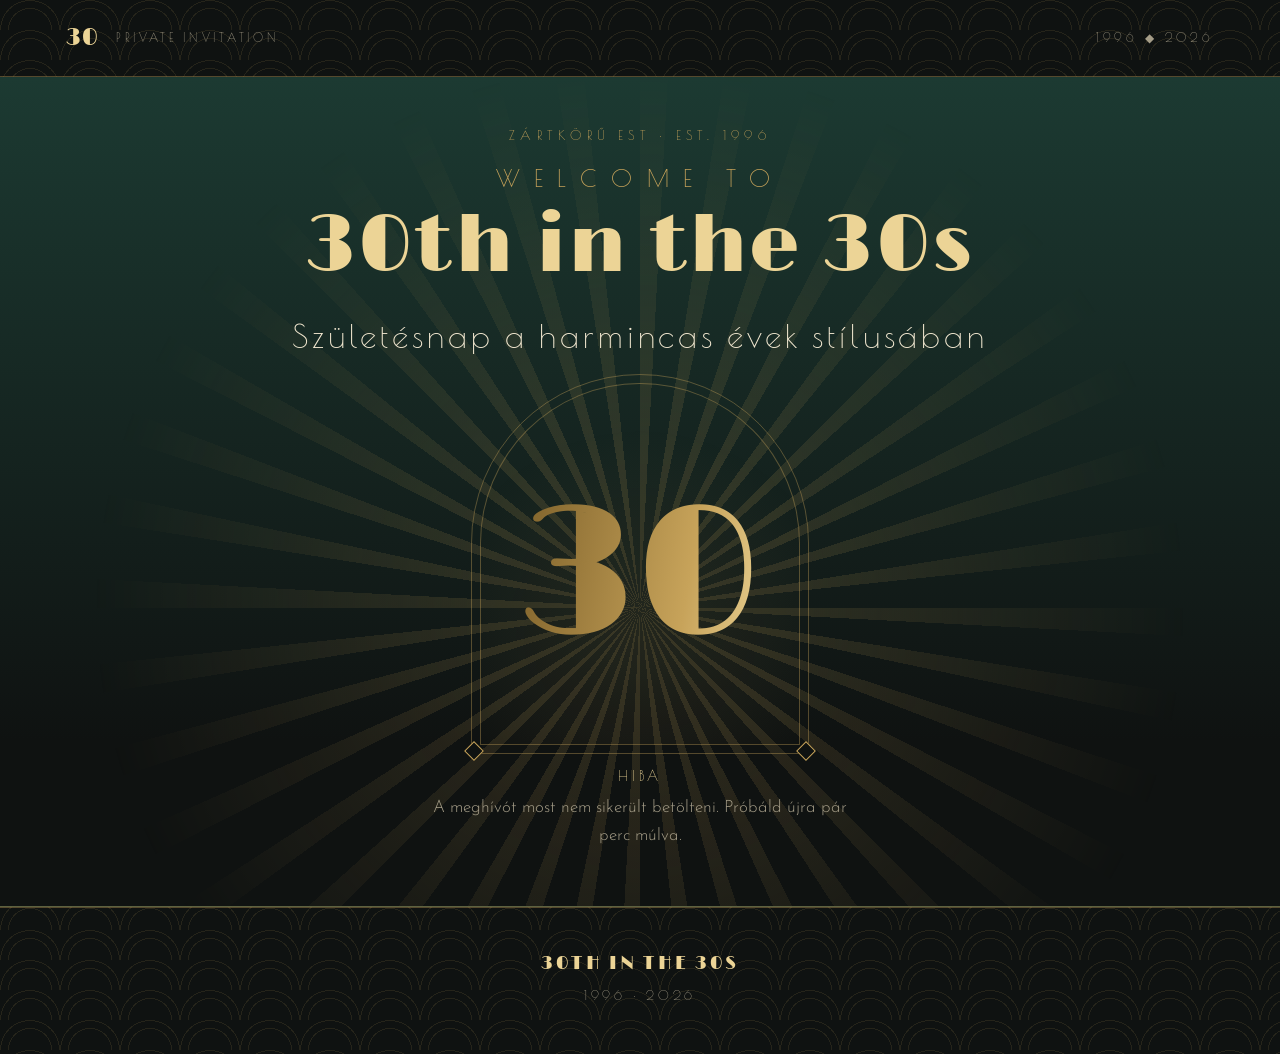
<file: index.html>
<!doctype html>
<html lang="hu" class="t-pending">
<head>
<meta charset="utf-8">
<meta name="viewport" content="width=device-width, initial-scale=1, viewport-fit=cover">
<meta name="theme-color" content="#0f1211">
<meta name="robots" content="noindex, nofollow">
<meta name="referrer" content="no-referrer">
<meta name="description" content="30th in the 30s. Zártkörű születésnapi est a harmincas évek stílusában.">
<meta property="og:title" content="30th in the 30s">
<meta property="og:description" content="Személyes meghívó egy harmincas évekbeli születésnapi estére.">
<title>30th in the 30s</title>
<link rel="preconnect" href="https://fonts.googleapis.com">
<link rel="preconnect" href="https://fonts.gstatic.com" crossorigin>
<link rel="stylesheet" href="https://fonts.googleapis.com/css2?family=Limelight&family=Poiret+One&family=Josefin+Sans:wght@300;400;600&display=swap">
<link rel="stylesheet" href="./style.css">
<script src="./texts.js" defer></script>
<script src="./app.js" defer></script>
</head>
<body>
<header class="masthead"><div class="wrap"><a href="./" class="brand"><b data-t="brand.mark"></b><span data-t="brand.tag"></span></a><span class="edition" data-t="brand.edition"></span></div></header>

<main>
  <section class="hero">
    <div class="rays" aria-hidden="true"></div>
    <div class="wrap hero-inner">
      <p class="eyebrow" id="hero-eyebrow"></p>
      <h1><small data-t="hero.welcome"></small><span data-t="hero.title"></span></h1>
      <p class="tagline" data-t="hero.tagline"></p>

      <div id="door" class="hero-inner" style="padding:0">
        <div class="arch" aria-hidden="true"><span class="num">30</span></div>
        <p class="door-note" id="door-note" role="status"><strong>Egy pillanat</strong>A meghívód betöltése…</p>
      </div>

      <div id="invited" hidden>
        <div class="hero-inner" style="padding:0">
          <p class="lede" id="hero-lede"></p>
          <button class="envelope" id="envelope" type="button" aria-expanded="false" aria-controls="invitation" aria-label="A pecsétes meghívó kinyitása">
            <span class="letter"><span data-t="env.admit"></span><strong id="letter-name">Vendég</strong><i data-t="env.sub"></i></span>
            <span class="pocket"></span><span class="flap"></span>
            <span class="seal"><b>30</b></span>
          </button>
          <button class="open-link" id="open-link" type="button" aria-controls="invitation"><span id="open-label" data-t="env.open"></span> <span class="arrow">↓</span></button>
        </div>
      </div>
    </div>
  </section>

  <div class="invitation" id="invitation" hidden>
    <section class="block">
      <div class="wrap">
        <div class="head"><span class="en" data-t="inv.eyebrow"></span><h2 id="greeting"></h2><span class="rule"><i></i></span></div>
        <div class="prose">
          <p data-t="inv.p1"></p>
          <p data-t="inv.p2"></p>
          <p data-t="inv.p3"></p>
        </div>
      </div>
    </section>

    <section class="block">
      <div class="wrap">
        <div class="head"><span class="en" data-t="ticket.eyebrow"></span><h2 data-t="ticket.heading"></h2><span class="rule"><i></i></span></div>
        <div class="ticket">
          <div class="ticket-top"><span data-t="ticket.top"></span><b data-t="ticket.no"></b></div>
          <dl class="fields">
            <div><dt data-t="ticket.guest"></dt><dd id="t-guest">—</dd></div>
            <div><dt data-t="ticket.when"></dt><dd id="t-when"></dd></div>
            <div><dt data-t="ticket.where"></dt><dd id="t-where">—</dd></div>
            <div><dt data-t="ticket.pw.label"></dt><dd data-t="ticket.pw"></dd></div>
          </dl>
          <div class="ticket-foot"><span id="t-note"></span><a id="map-link" href="#" target="_blank" rel="noopener" hidden><span data-t="ticket.map"></span></a></div>
        </div>
      </div>
    </section>

    <section class="block">
      <div class="wrap">
        <div class="head"><span class="en" data-t="prog.eyebrow"></span><h2 data-t="prog.heading"></h2><span class="rule"><i></i></span></div>
        <ol class="program" data-t="prog.list"></ol>
      </div>
    </section>

    <section class="block" id="dresscode">
      <div class="wrap">
        <div class="head"><span class="en" data-t="dress.eyebrow"></span><h2 data-t="dress.heading"></h2><span class="rule"><i></i></span></div>
        <div class="dress">
          <div class="look"><h3 data-t="dress.men.title"></h3><ul data-t="dress.men"></ul></div>
          <div class="look"><h3 data-t="dress.women.title"></h3><ul data-t="dress.women"></ul></div>
        </div>
        <p class="aside" data-t="dress.aside"></p>
      </div>
    </section>

    <section class="block" id="rsvp">
      <div class="wrap">
        <div class="head"><span class="en" data-t="rsvp.eyebrow"></span><h2 data-t="rsvp.heading"></h2><span class="rule"><i></i></span></div>
        <div class="rsvp-box">
          <form id="rsvp-form" novalidate>
            <p id="config-notice" class="notice"></p>
            <input type="text" id="rsvp-honey" name="_honey" class="honeypot" tabindex="-1" autocomplete="off" aria-hidden="true">
            <fieldset id="form-fields">
              <legend class="sr-only">Visszajelzés</legend>
              <div>
                <span class="lbl" id="attend-label" data-t="rsvp.attend"></span>
                <div class="choices" role="radiogroup" aria-labelledby="attend-label">
                  <label class="choice"><input type="radio" id="rsvp-yes" name="attending" value="yes" checked><span data-t="rsvp.yes"></span></label>
                  <label class="choice"><input type="radio" id="rsvp-no" name="attending" value="no"><span data-t="rsvp.no"></span></label>
                </div>
              </div>
              <div id="plus-row" hidden>
                <span class="lbl" id="plus-label" data-t="rsvp.plus"></span>
                <div class="choices" role="radiogroup" aria-labelledby="plus-label">
                  <label class="choice"><input type="radio" id="plus-no" name="plusOne" value="no" checked><span data-t="rsvp.plus.no"></span></label>
                  <label class="choice"><input type="radio" id="plus-yes" name="plusOne" value="yes"><span data-t="rsvp.plus.yes"></span></label>
                </div>
                <div id="plus-name-row" hidden style="margin-top:14px">
                  <label class="lbl" for="rsvp-plus-name" data-t="rsvp.plus.name"></label>
                  <input type="text" id="rsvp-plus-name" name="plusOneName" maxlength="100" autocomplete="off" data-t="rsvp.plus.ph" data-t-attr="placeholder">
                </div>
              </div>
              <div>
                <label class="lbl" for="rsvp-notes"><span data-t="rsvp.notes"></span> <span class="optional" data-t="rsvp.optional"></span></label>
                <textarea id="rsvp-notes" name="notes" rows="3" maxlength="2000" data-t="rsvp.notes.ph" data-t-attr="placeholder"></textarea>
              </div>
              <label class="check" for="rsvp-consent"><input type="checkbox" id="rsvp-consent" name="consent"><span data-t="rsvp.consent"></span></label>
              <div class="form-foot"><button class="btn" type="submit" id="rsvp-submit"><span data-t="rsvp.submit"></span></button></div>
            </fieldset>
            <p class="status" id="form-status" role="status" aria-live="polite"></p>
          </form>

          <div class="telegram" id="success" hidden tabindex="-1">
            <div class="tg-head"><span data-t="tg.head"></span><span data-t="tg.head2"></span></div>
            <p id="tg-text"></p>
            <div class="tg-actions">
              <div id="calendar-actions" class="tg-actions" style="margin:0" hidden>
                <a id="google-calendar" class="btn" href="#" target="_blank" rel="noopener"><span data-t="tg.gcal"></span></a>
                <button class="btn ghost" type="button" id="apple-calendar"><span data-t="tg.ics"></span></button>
              </div>
              <button class="btn ghost" type="button" id="edit-rsvp"><span data-t="tg.edit"></span></button>
              <small id="edit-note"><span data-t="tg.editnote"></span></small>
            </div>
          </div>
        </div>
      </div>
    </section>
  </div>
</main>

<footer><div class="wrap"><p class="brand-foot" data-t="foot.brand"></p><p data-t="foot.line"></p></div></footer>
</body>
</html>
</file>
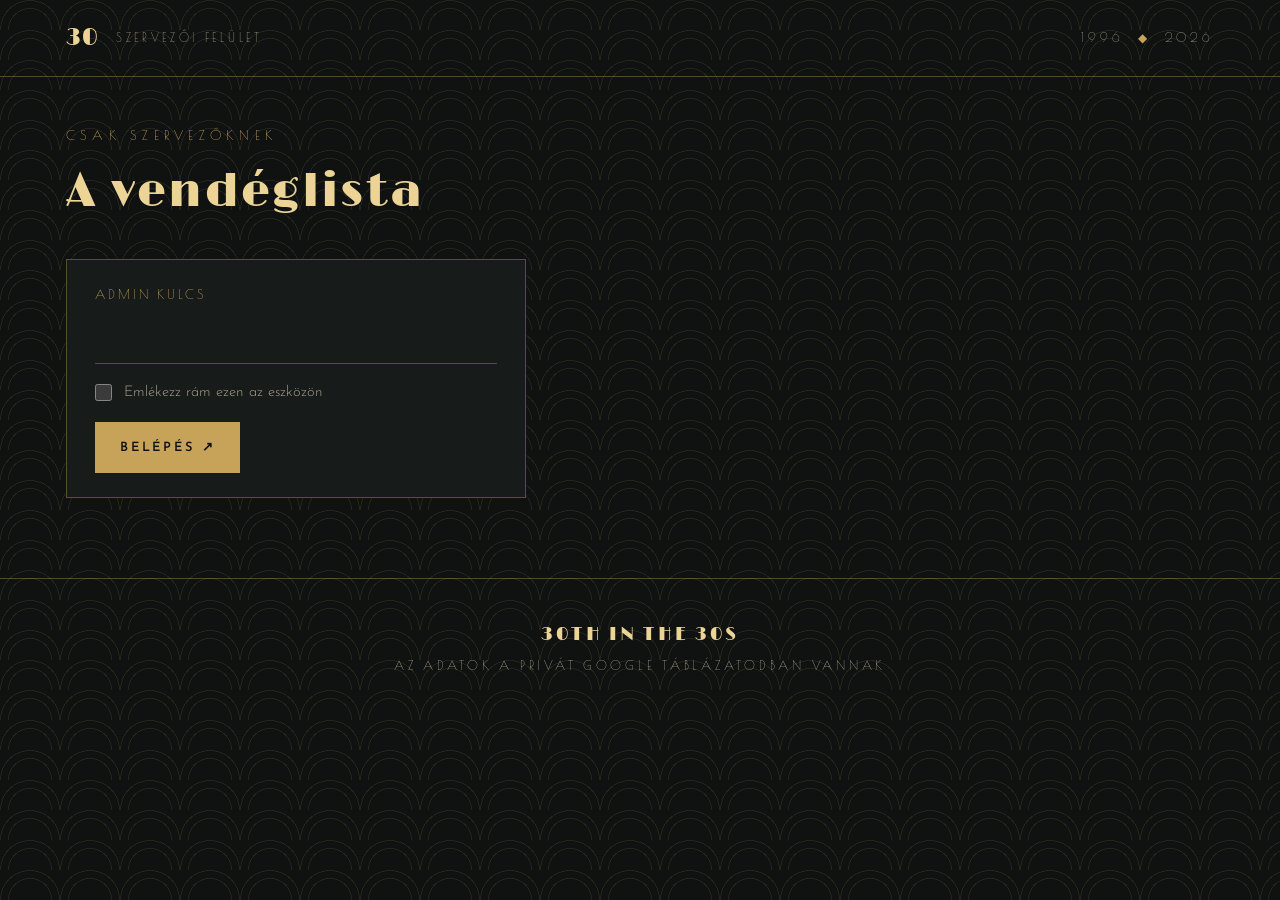
<file: admin.html>
<!doctype html>
<html lang="hu">
<head>
<meta charset="utf-8">
<meta name="viewport" content="width=device-width, initial-scale=1, viewport-fit=cover">
<meta name="robots" content="noindex, nofollow">
<meta name="referrer" content="no-referrer">
<meta name="theme-color" content="#0f1211">
<title>30th in the 30s · Szervező</title>
<link rel="preconnect" href="https://fonts.googleapis.com">
<link rel="preconnect" href="https://fonts.gstatic.com" crossorigin>
<link rel="stylesheet" href="https://fonts.googleapis.com/css2?family=Limelight&family=Poiret+One&family=Josefin+Sans:wght@300;400;600&display=swap">
<link rel="stylesheet" href="./style.css">
<link rel="stylesheet" href="./admin.css">
<script src="./texts.js" defer></script>
<script src="./admin.js" defer></script>
</head>
<body>
<header class="masthead"><div class="wrap"><a href="./" class="brand">30<span>Szervezői felület</span></a><span class="edition">1996 <i>◆</i> 2026</span></div></header>

<main class="admin wrap">
  <p class="eyebrow">Csak szervezőknek</p>
  <h1>A vendéglista</h1>

  <form id="login" class="panel">
    <div><label class="lbl" for="login-key">Admin kulcs</label><input id="login-key" name="key" type="password" required autocomplete="current-password" spellcheck="false"></div>
    <label class="check" for="login-remember"><input id="login-remember" name="remember" type="checkbox"><span>Emlékezz rám ezen az eszközön</span></label>
    <div><button class="btn" type="submit">Belépés ↗</button></div>
  </form>
  <p id="status" class="notice" role="status" aria-live="polite"></p>

  <div id="app" hidden>
    <div class="stats">
      <div><span>Meghívott</span><strong id="s-invited">0</strong></div>
      <div><span>Megnyitotta</span><strong id="s-opened">0</strong></div>
      <div><span>Jön (fővel)</span><strong id="s-heads">0</strong></div>
      <div><span>Nem jön</span><strong id="s-no">0</strong></div>
      <div><span>Nem válaszolt</span><strong id="s-pending">0</strong></div>
    </div>

    <div class="two">
      <section class="panel" aria-labelledby="add-title">
        <h2 id="add-title">Vendégek meghívása</h2>
        <form id="add-form">
          <div><label class="lbl" for="add-names">Nevek, soronként egy</label><textarea id="add-names" rows="5" placeholder="Peti&#10;Kovács Anna&#10;Bence és Zsófi"></textarea><p class="hint">Úgy írd, ahogy a meghívón szólítanád őket. Minden név külön linket kap.</p></div>
          <label class="check" for="add-plus"><input id="add-plus" type="checkbox"><span>Partnert is hozhatnak (+1)</span></label>
          <div><button class="btn" type="submit">Meghívók létrehozása</button></div>
        </form>
      </section>

      <section class="panel" aria-labelledby="event-title">
        <h2 id="event-title">Az est adatai</h2>
        <form id="event-form">
          <div class="row2">
            <div><label class="lbl" for="ev-date">Dátum</label><input id="ev-date" type="date"></div>
            <div><label class="lbl" for="ev-time">Kezdés</label><input id="ev-time" type="time" step="300"></div>
          </div>
          <div><label class="lbl" for="ev-venue">Helyszín</label><input id="ev-venue" type="text" maxlength="120"></div>
          <div><label class="lbl" for="ev-city">Település</label><input id="ev-city" type="text" maxlength="120"></div>
          <div><label class="lbl" for="ev-note">Megjegyzés a jegyen</label><input id="ev-note" type="text" maxlength="300"></div>
          <label class="check" for="ev-open"><input id="ev-open" type="checkbox"><span>A vendégek visszajelezhetnek</span></label>
          <div><button class="btn" type="submit">Mentés</button></div>
          <p class="hint">Ha a dátum üres, a meghívón „Hamarosan” látszik. Mentés után a vendégek a következő megnyitáskor már az új adatokat látják.</p>
        </form>
      </section>
    </div>

    <section aria-labelledby="list-title">
      <h2 id="list-title" class="sr-only">Vendéglista</h2>
      <div class="toolbar">
        <input id="search" type="search" placeholder="Keresés név, partner vagy megjegyzés alapján…" aria-label="Keresés">
        <select id="filter" aria-label="Szűrés">
          <option value="all">Mindenki</option>
          <option value="yes">Jön</option>
          <option value="no">Nem jön</option>
          <option value="pending">Nem válaszolt</option>
          <option value="unopened">Meg sem nyitotta</option>
          <option value="notes">Van megjegyzése</option>
        </select>
      </div>
      <div class="actions">
        <button id="refresh" class="btn ghost small" type="button">Frissítés ↻</button>
        <button id="export" class="btn ghost small" type="button">CSV letöltése ↓</button>
        <a id="sheet-link" class="btn ghost small" target="_blank" rel="noopener" hidden>Google Táblázat ↗</a>
        <button id="logout" class="btn ghost small" type="button">Kilépés</button>
      </div>
      <p id="count" class="hint"></p>
      <div class="table-wrap">
        <table>
          <thead><tr><th>Vendég</th><th>Állapot</th><th>Partner</th><th>Megjegyzés</th><th>Megnyitva</th><th>Meghívó</th></tr></thead>
          <tbody id="rows"></tbody>
        </table>
      </div>
    </section>

    <section class="texts" id="texts" aria-labelledby="texts-title">
      <h2 id="texts-title">A meghívó szövegei</h2>
      <p class="hint">Itt a vendégoldal minden szövegét átírhatod. A <code>**csillagok közé**</code> írt rész félkövér lesz, az új sor sortörés. A kapcsos zárójeles részeket (például <code>{név}</code>) az oldal behelyettesíti. Ha egy mezőt üresen hagysz, az a rész nem jelenik meg. Mentés után a vendégek a következő megnyitáskor már az új szöveget látják. Előnézethez vedd fel magad tesztvendégnek, és nyisd meg a saját linkedet.</p>
      <div id="text-groups"></div>
      <div class="save-bar">
        <span id="texts-state" class="hint" role="status" aria-live="polite">Nincs mentetlen változás.</span>
        <button class="btn" type="button" id="texts-save">Szövegek mentése</button>
      </div>
    </section>
  </div>
  <p id="toast" class="toast" role="status" aria-live="polite" hidden></p>
</main>

<footer><div class="wrap"><p class="brand-foot">30th in the 30s</p><p>Az adatok a privát Google Táblázatodban vannak</p></div></footer>
</body>
</html>
</file>
<file: style.css>
/* 30th in the 30s — art deco klubest: fekete lakk, jáde, sárgaréz-arany, napsugár és lépcsőzetes keretek. Egyetlen sötét téma, szándékosan. */
:root{
  --ink:#0f1211;
  --lacquer:#171c1b;
  --jade:#1c3a32;
  --gold:#c7a35a;
  --gold-hi:#ecd496;
  --gold-lo:#7d6029;
  --cream:#f1e7d0;
  --muted:#a59d88;
  --line:rgba(199,163,90,.38);
  --line-soft:rgba(199,163,90,.12);
  --seal:#8a2f2a;
  --f-display:"Limelight","Poiret One",Georgia,serif;
  --f-deco:"Poiret One","Josefin Sans",Futura,sans-serif;
  --f-body:"Josefin Sans",Futura,"Trebuchet MS",sans-serif;
  color-scheme:dark;
}
*{box-sizing:border-box}
html{scroll-behavior:smooth}
body{
  margin:0;min-height:100vh;
  background-color:var(--ink);
  background-image:radial-gradient(circle at 50% 100%,transparent 0 21px,var(--line-soft) 21px 22px,transparent 22px 29px,var(--line-soft) 29px 30px,transparent 30px);
  background-size:60px 30px;
  color:var(--cream);font-family:var(--f-body);font-weight:300;font-size:17px;line-height:1.65;
}
h1,h2,h3,h4{text-wrap:balance;font-weight:400;margin:0}
p{margin:0}
a{color:var(--gold-hi)}
button,input,select,textarea{font:inherit}
button{cursor:pointer}
:focus-visible{outline:2px solid var(--gold-hi);outline-offset:3px}
[hidden]{display:none!important}
.sr-only{position:absolute;width:1px;height:1px;overflow:hidden;clip-path:inset(50%);white-space:nowrap}
.wrap{max-width:880px;margin:0 auto;padding-left:max(16px,env(safe-area-inset-left,0px));padding-right:max(16px,env(safe-area-inset-right,0px))}

/* ---------- masthead ---------- */
.masthead{border-bottom:1px solid var(--line)}
.masthead .wrap{max-width:1180px;display:flex;justify-content:space-between;align-items:center;gap:16px;padding-block:18px}
.brand{font-family:var(--f-display);font-size:1.5rem;color:var(--gold-hi);text-decoration:none;display:flex;align-items:center;gap:16px;letter-spacing:.06em}
.brand span{font-family:var(--f-deco);font-size:.72rem;letter-spacing:.32em;color:var(--muted);text-transform:uppercase}
.edition{font-family:var(--f-deco);font-size:.75rem;letter-spacing:.32em;text-transform:uppercase;color:var(--muted)}
.edition i{font-style:normal;color:var(--gold);margin:0 .6em}

/* ---------- hero ---------- */
.hero{position:relative;overflow:hidden;background:linear-gradient(180deg,var(--jade) 0%,var(--ink) 80%);border-bottom:1px solid var(--line)}
.rays{position:absolute;inset:0;pointer-events:none;
  background:repeating-conic-gradient(from -90deg at 50% 64%,rgba(199,163,90,.15) 0deg 3deg,transparent 3deg 9deg);
  -webkit-mask-image:radial-gradient(circle at 50% 64%,#000 0 20%,transparent 66%);mask-image:radial-gradient(circle at 50% 64%,#000 0 20%,transparent 66%)}
.hero-inner{position:relative;padding-block:48px 56px;display:flex;flex-direction:column;align-items:center;text-align:center;gap:20px}
.eyebrow{font-family:var(--f-deco);letter-spacing:.4em;text-transform:uppercase;font-size:.82rem;color:var(--gold)}
.hero h1{font-family:var(--f-display);font-size:clamp(2.6rem,9vw,5rem);line-height:1.05;letter-spacing:.03em;color:var(--gold-hi)}
.hero h1 small{text-transform:uppercase}
.hero h1 small{display:block;font-family:var(--f-deco);font-size:.3em;letter-spacing:.6em;color:var(--gold);margin-bottom:.55em}
.tagline{font-family:var(--f-deco);font-size:clamp(1.45rem,5vw,2.05rem);letter-spacing:.12em;color:var(--cream)}
.lede{max-width:36ch;color:var(--muted);font-size:1.05rem}

/* bezárt ajtó (meghívó nélkül) */
.arch{position:relative;width:min(100%,320px);aspect-ratio:3/3.4;max-width:100%;display:grid;place-items:center;border:1px solid var(--line);border-radius:160px 160px 0 0;outline:1px solid var(--line);outline-offset:8px;background:radial-gradient(circle at 50% 70%,rgba(199,163,90,.1),transparent 70%)}
.arch::before,.arch::after{content:"";position:absolute;bottom:-14px;width:12px;height:12px;border:1px solid var(--gold);background:var(--ink);transform:rotate(45deg)}
.arch::before{left:-14px}.arch::after{right:-14px}
.num{font-family:var(--f-display);font-size:clamp(7.5rem,34vw,11.5rem);line-height:1;padding-top:.15em;
  background:linear-gradient(100deg,var(--gold-lo) 0%,var(--gold) 30%,var(--gold-hi) 45%,var(--cream) 50%,var(--gold-hi) 55%,var(--gold) 70%,var(--gold-lo) 100%);
  background-size:250% 100%;background-position:100% 0;-webkit-background-clip:text;background-clip:text;color:transparent;animation:shine 2.8s .4s ease-out 1 both}
@keyframes shine{from{background-position:100% 0}to{background-position:0 0}}
.door-note{max-width:40ch;color:var(--muted)}
.door-note strong{display:block;font-family:var(--f-deco);font-weight:400;letter-spacing:.3em;text-transform:uppercase;font-size:.85rem;color:var(--gold-hi);margin-bottom:6px}

/* ---------- boríték ---------- */
.envelope{position:relative;display:block;width:min(440px,100%);aspect-ratio:440/270;padding:0;margin-top:8px;border:1px solid var(--gold-lo);background:repeating-linear-gradient(36deg,rgba(255,255,255,.015) 0 1px,transparent 1px 5px),var(--lacquer);box-shadow:0 30px 70px rgba(0,0,0,.65);isolation:isolate;perspective:1100px;transition:transform .5s}
.envelope:hover{transform:translateY(-4px)}
.letter{position:absolute;inset:12px 18px 18px;z-index:1;display:flex;flex-direction:column;align-items:center;justify-content:flex-start;gap:4px;padding:22px 12px;background:var(--cream);color:var(--ink);border:1px solid var(--gold);box-shadow:inset 0 0 0 5px var(--cream),inset 0 0 0 6px var(--gold);transition:transform 1s .35s}
.letter>span{font-family:var(--f-deco);font-size:.7rem;letter-spacing:.38em;text-transform:uppercase;color:var(--gold-lo)}
.letter strong{font-family:var(--f-display);font-weight:400;font-size:clamp(1.3rem,5vw,1.75rem);line-height:1.15;color:var(--jade);max-width:100%;overflow-wrap:anywhere}
.letter i{font-style:normal;font-family:var(--f-deco);font-size:1rem;letter-spacing:.14em}
.pocket{position:absolute;inset:0;z-index:3;background:linear-gradient(150deg,#1f2624,#0c0f0e 65%,#1a201e);clip-path:polygon(0 0,50% 55%,100% 0,100% 100%,0 100%)}
.pocket::after{content:"";position:absolute;inset:14px;border:1px solid var(--line);clip-path:polygon(0 0,50% 55%,100% 0,100% 100%,0 100%)}
.flap{position:absolute;inset:0;z-index:4;background:linear-gradient(170deg,#24423a,#13201d 70%);clip-path:polygon(0 0,100% 0,50% 60%);transform-origin:top;transition:transform .8s,z-index 0s .4s;filter:drop-shadow(0 1px 0 var(--gold))}
.flap::after{content:"";position:absolute;inset:0;background:repeating-conic-gradient(from 150deg at 50% 0,rgba(199,163,90,.18) 0 2deg,transparent 2deg 10deg);clip-path:polygon(0 0,100% 0,50% 60%)}
.seal{position:absolute;z-index:5;left:50%;top:58%;width:84px;height:84px;margin:-42px 0 0 -42px;border-radius:50%;display:grid;place-items:center;
  background:radial-gradient(circle at 32% 26%,var(--gold-hi) 0,var(--gold) 40%,var(--gold-lo) 78%,var(--gold) 100%);
  box-shadow:0 7px 14px rgba(0,0,0,.6),inset 0 0 0 3px var(--gold-lo),inset 0 0 0 5px var(--gold-hi);transition:opacity .3s,transform .4s}
.seal::before{content:"";position:absolute;inset:9px;border-radius:50%;background:repeating-conic-gradient(rgba(15,18,17,.18) 0 4deg,transparent 4deg 12deg)}
.seal b{position:relative;font-family:var(--f-display);font-weight:400;font-size:2rem;color:var(--ink);text-shadow:0 1px 0 rgba(236,212,150,.7)}
.envelope.open .flap{transform:rotateX(180deg);z-index:0}
.envelope.open .seal{opacity:0;transform:scale(.8)}
.envelope.open .letter{transform:translateY(-58%)}
.envelope.open{margin-top:calc(min(440px,100vw - 32px) * .34);transition:transform .5s,margin-top .6s}
.open-link{border:0;background:none;color:var(--gold-hi);font-family:var(--f-deco);font-size:.9rem;letter-spacing:.32em;text-transform:uppercase;padding:12px}
.open-link .arrow{margin-left:4px}
.brand b{font-weight:400}
.t-pending [data-t],.t-pending #hero-eyebrow{visibility:hidden}

/* ---------- gombok ---------- */
.btn{display:inline-flex;align-items:center;justify-content:center;gap:10px;font-family:var(--f-body);font-weight:600;font-size:.8rem;letter-spacing:.22em;text-transform:uppercase;text-decoration:none;padding:14px 24px;border:1px solid var(--gold);color:var(--ink);background:var(--gold);transition:background .2s,color .2s}
.btn:hover{background:var(--gold-hi)}
.btn.ghost{background:transparent;color:var(--gold-hi)}
.btn.ghost:hover{background:var(--line-soft)}
.btn.small{padding:8px 12px;font-size:.68rem;letter-spacing:.16em}
.btn:disabled{opacity:.5;cursor:not-allowed}

/* ---------- szekciók ---------- */
section.block{padding-block:72px}
section.block+section.block{padding-top:0}
.head{display:flex;flex-direction:column;align-items:center;gap:8px;text-align:center;margin-bottom:34px}
.head .en{font-family:var(--f-deco);letter-spacing:.4em;text-transform:uppercase;font-size:.8rem;color:var(--gold)}
.head h2{font-family:var(--f-display);font-size:clamp(1.7rem,5.5vw,2.4rem);letter-spacing:.07em;text-transform:uppercase;color:var(--gold-hi)}
.rule{display:flex;align-items:center;gap:14px;width:min(100%,300px);margin-top:6px}
.rule::before,.rule::after{content:"";flex:1;height:1px;background:linear-gradient(90deg,transparent,var(--gold))}
.rule::after{background:linear-gradient(270deg,transparent,var(--gold))}
.rule i{width:8px;height:8px;border:1px solid var(--gold);transform:rotate(45deg)}
.prose{max-width:58ch;margin:0 auto;text-align:center;font-size:1.12rem;display:grid;gap:16px}
.prose strong{font-weight:600;color:var(--gold-hi)}
.invitation{scroll-margin-top:12px}

/* ---------- belépőjegy ---------- */
.ticket{position:relative;max-width:660px;margin:0 auto;padding:34px clamp(20px,5vw,44px);background:var(--lacquer);border:1px solid var(--gold);
  -webkit-mask:radial-gradient(circle 14px at 0 50%,#0000 98%,#000) left/51% 100% no-repeat,radial-gradient(circle 14px at 100% 50%,#0000 98%,#000) right/51% 100% no-repeat;
  mask:radial-gradient(circle 14px at 0 50%,#0000 98%,#000) left/51% 100% no-repeat,radial-gradient(circle 14px at 100% 50%,#0000 98%,#000) right/51% 100% no-repeat}
.ticket::before{content:"";position:absolute;inset:8px;border:1px solid var(--line);pointer-events:none}
.ticket-top{display:flex;justify-content:space-between;align-items:baseline;gap:12px;flex-wrap:wrap;font-family:var(--f-deco);letter-spacing:.3em;text-transform:uppercase;font-size:.78rem;color:var(--gold);border-bottom:1px dashed var(--line);padding-bottom:14px;margin-bottom:22px}
.ticket-top b{font-family:var(--f-display);font-weight:400;letter-spacing:.1em;font-size:1.1rem;color:var(--gold-hi)}
.fields{display:grid;grid-template-columns:repeat(2,minmax(0,1fr));gap:22px 28px;margin:0}
.fields>div{min-width:0}
.fields dt{font-family:var(--f-deco);letter-spacing:.28em;text-transform:uppercase;font-size:.75rem;color:var(--gold)}
.fields dd{margin:4px 0 0;font-size:1.18rem;font-weight:400;overflow-wrap:anywhere}
.fields dd small{display:block;font-size:.88rem;font-weight:300;color:var(--muted);margin-top:2px}
.tbd{color:var(--muted);font-style:italic}
.ticket-foot{margin-top:22px;padding-top:14px;border-top:1px dashed var(--line);display:flex;flex-wrap:wrap;justify-content:center;gap:10px 18px;color:var(--muted);font-size:.95rem;text-align:center}
.ticket-foot a{font-family:var(--f-deco);letter-spacing:.24em;text-transform:uppercase;font-size:.8rem;text-decoration:none;border-bottom:1px solid var(--line)}

/* ---------- program ---------- */
.program{list-style:none;margin:0 auto;padding:0;max-width:620px;display:grid}
.program li{display:grid;grid-template-columns:3.6rem minmax(0,1fr);gap:18px;align-items:baseline;padding-block:16px;border-bottom:1px solid var(--line-soft)}
.program li:last-child{border-bottom:0}
.program .no{font-family:var(--f-display);font-size:1.5rem;color:var(--gold-hi);text-align:center}
.program h3{font-family:var(--f-body);font-weight:600;letter-spacing:.16em;text-transform:uppercase;font-size:.95rem}
.program p{color:var(--muted);margin-top:2px}

/* ---------- dress code ---------- */
.dress{display:grid;grid-template-columns:repeat(2,minmax(0,1fr));gap:20px}
.look{border:1px solid var(--line);padding:28px 26px;background:linear-gradient(180deg,rgba(28,58,50,.35),transparent)}
.look h3{font-family:var(--f-display);font-size:1.35rem;letter-spacing:.08em;color:var(--gold-hi);text-align:center;margin-bottom:14px}
.look ul{margin:0;padding:0;list-style:none;display:grid;gap:10px}
.look li{position:relative;padding-left:20px}
.look li::before{content:"";position:absolute;left:2px;top:.62em;width:6px;height:6px;border:1px solid var(--gold);transform:rotate(45deg)}
.aside{max-width:56ch;margin:28px auto 0;text-align:center;color:var(--muted);font-style:italic}

/* ---------- visszajelzés ---------- */
.rsvp-box{max-width:580px;margin:0 auto;border:1px solid var(--gold);outline:1px solid var(--line);outline-offset:6px;padding:32px clamp(18px,5vw,36px);background:var(--lacquer)}
form{display:grid;gap:20px}
fieldset{border:0;margin:0;padding:0;min-width:0}
#form-fields{display:grid;gap:20px}
.lbl,label.lbl{display:block;font-family:var(--f-deco);letter-spacing:.24em;text-transform:uppercase;font-size:.8rem;color:var(--gold)}
.optional{letter-spacing:.1em;text-transform:none;color:var(--muted)}
input[type=text],input[type=password],input[type=search],input[type=date],input[type=time],select,textarea{display:block;width:100%;margin-top:6px;padding:12px 2px;font-size:1.05rem;font-weight:400;color:var(--cream);background:transparent;border:0;border-bottom:1px solid var(--line);border-radius:0}
select{background:var(--lacquer)}
textarea{resize:vertical;min-height:84px}
input:focus,select:focus,textarea:focus{outline:none;border-bottom-color:var(--gold-hi)}
::placeholder{color:#7d7666}
.choices{display:flex;flex-wrap:wrap;gap:10px;margin-top:10px}
.choice{position:relative;display:inline-block}
.choice input{position:absolute;opacity:0;inset:0;margin:0;cursor:pointer}
.choice span{display:inline-block;padding:10px 18px;border:1px solid var(--line);font-weight:400;font-size:1rem;color:var(--cream)}
.choice input:checked+span{border-color:var(--gold);background:var(--gold);color:var(--ink)}
.choice input:focus-visible+span{outline:2px solid var(--gold-hi);outline-offset:3px}
.check{display:flex;align-items:flex-start;gap:12px;font-size:.92rem;color:var(--muted);line-height:1.5}
.check input{accent-color:var(--gold);flex-shrink:0;width:17px;height:17px;margin:2px 0 0}
.notice{color:var(--gold-hi);font-size:.98rem;text-align:center}
.notice:empty{display:none}
.status{color:var(--gold-hi);font-size:.95rem;min-height:1.3em;text-align:center}
.form-foot{display:flex;justify-content:center}
.honeypot{position:absolute;left:-10000px;width:1px;height:1px;overflow:hidden}

.telegram{font-weight:600;letter-spacing:.14em;text-transform:uppercase;line-height:1.9;font-size:.95rem;outline:none}
.tg-head{display:flex;justify-content:space-between;gap:10px;flex-wrap:wrap;font-family:var(--f-deco);font-weight:400;color:var(--gold);border-bottom:1px dashed var(--line);padding-bottom:10px;margin-bottom:16px}
.telegram em{font-style:normal;color:var(--gold-hi)}
.tg-actions{margin-top:24px;display:flex;flex-wrap:wrap;justify-content:center;gap:10px}
.tg-actions small{flex-basis:100%;text-align:center;font-weight:300;letter-spacing:0;text-transform:none;color:var(--muted);font-size:.85rem}

footer{border-top:1px solid var(--line);padding-block:40px 48px;text-align:center;color:var(--muted)}
footer .brand-foot{font-family:var(--f-display);letter-spacing:.14em;text-transform:uppercase;color:var(--gold-hi);font-size:1.2rem}
footer p+p{margin-top:6px;font-family:var(--f-deco);letter-spacing:.3em;text-transform:uppercase;font-size:.78rem}

@media (max-width:640px){
  body{font-size:16px}
  .brand span{display:none}
  .edition{font-size:.66rem;letter-spacing:.2em}
  section.block{padding-block:56px}
  .fields,.dress{grid-template-columns:minmax(0,1fr)}
  .program li{grid-template-columns:2.8rem minmax(0,1fr);gap:12px}
  .seal{width:70px;height:70px;margin:-35px 0 0 -35px}
  .seal b{font-size:1.65rem}
  .letter{padding:14px 10px}
  .letter>span{font-size:.62rem;letter-spacing:.28em}
}
@media (prefers-reduced-motion:reduce){
  html{scroll-behavior:auto}
  *,*::before,*::after{transition:none!important;animation:none!important}
  .num{background-position:50% 0}
}
</file>
<file: admin.css>
.admin.wrap{max-width:1180px;padding-block:48px 80px}
.admin h1{font-family:var(--f-display);font-size:clamp(1.9rem,5vw,2.9rem);letter-spacing:.05em;color:var(--gold-hi);margin:8px 0 28px}
.admin h2{font-family:var(--f-deco);font-size:1rem;letter-spacing:.32em;text-transform:uppercase;color:var(--gold-hi);margin-bottom:18px}
.panel{border:1px solid var(--line);background:var(--lacquer);padding:24px clamp(16px,3vw,28px);min-width:0}
#login{max-width:460px}
.admin form{display:grid;gap:18px}
.admin .notice{text-align:left;margin:16px 0}
.hint{color:var(--muted);font-size:.88rem;margin-top:6px}
.two{display:grid;grid-template-columns:repeat(2,minmax(0,1fr));gap:20px;margin-bottom:36px}
.row2{display:grid;grid-template-columns:repeat(2,minmax(0,1fr));gap:16px}
.stats{display:grid;grid-template-columns:repeat(5,minmax(0,1fr));border-top:1px solid var(--line);border-bottom:1px solid var(--line);margin-bottom:28px}
.stats>div{padding:18px 18px}
.stats>div+div{border-left:1px solid var(--line)}
.stats span{display:block;font-family:var(--f-deco);color:var(--gold);font-size:.72rem;letter-spacing:.24em;text-transform:uppercase}
.stats strong{font-family:var(--f-display);font-weight:400;font-size:2.3rem;line-height:1.2;color:var(--cream);font-variant-numeric:tabular-nums}
.toolbar{display:grid;grid-template-columns:minmax(0,1fr) 220px;gap:14px;align-items:end}
.toolbar input,.toolbar select{margin-top:0}
.actions{display:flex;flex-wrap:wrap;gap:10px;margin:16px 0 8px}
.table-wrap{overflow-x:auto;border:1px solid var(--line);margin-top:10px}
table{width:100%;border-collapse:collapse;font-size:.95rem}
th{text-align:left;font-weight:400;font-family:var(--f-deco);color:var(--gold);font-size:.72rem;letter-spacing:.22em;text-transform:uppercase;padding:14px 14px;border-bottom:1px solid var(--line);white-space:nowrap}
td{padding:14px;border-bottom:1px solid var(--line-soft);vertical-align:top;overflow-wrap:anywhere}
tbody tr:last-child td{border-bottom:0}
td.notes{white-space:pre-wrap;max-width:300px;color:var(--muted)}
td.muted{color:var(--muted);font-size:.88rem;white-space:nowrap}
td .name{font-weight:400;font-size:1.05rem}
td .sub{display:block;color:var(--muted);font-size:.82rem}
.tag{display:inline-block;font-size:.7rem;font-weight:600;letter-spacing:.14em;text-transform:uppercase;padding:3px 8px;border:1px solid var(--line);white-space:nowrap;color:var(--muted)}
.tag.yes{color:var(--ink);background:var(--gold);border-color:var(--gold)}
.tag.no{color:var(--cream);border-color:var(--muted)}
.tag.opened{color:var(--gold-hi);border-color:var(--gold)}
.tag.plus{margin-left:6px;color:var(--gold-hi)}
.row-actions{display:flex;flex-wrap:wrap;gap:6px;min-width:190px}
.row-actions .btn{padding:6px 10px}
.danger{color:#e9a08f!important;border-color:rgba(233,160,143,.5)!important}
.edit-row td{background:rgba(28,58,50,.35)}
.edit-grid{display:flex;flex-wrap:wrap;gap:14px;align-items:end}
.edit-grid>div{flex:1 1 220px}
.edit-grid input{margin-top:0}
.new-links{margin-top:6px;border:1px dashed var(--line);padding:14px;display:grid;gap:8px}
.new-links p{display:flex;justify-content:space-between;gap:10px;align-items:center;flex-wrap:wrap}
.toast{position:fixed;left:50%;bottom:calc(24px + env(safe-area-inset-bottom,0px));transform:translateX(-50%);background:var(--gold);color:var(--ink);font-weight:600;padding:10px 18px;z-index:20;max-width:calc(100% - 32px);text-align:center}
@media (max-width:900px){
  .stats{grid-template-columns:repeat(3,minmax(0,1fr))}
  .stats>div:nth-child(4){border-left:0}
  .stats>div:nth-child(n+4){border-top:1px solid var(--line)}
  .two{grid-template-columns:minmax(0,1fr)}
}
@media (max-width:760px){
  .stats{grid-template-columns:repeat(2,minmax(0,1fr))}
  .stats>div{border-left:0!important;border-top:1px solid var(--line)}
  .stats>div:nth-child(-n+2){border-top:0}
  .stats>div:nth-child(even){border-left:1px solid var(--line)!important}
  .toolbar{grid-template-columns:minmax(0,1fr)}
  .table-wrap{border:0;overflow:visible}
  thead{display:none}
  table,tbody,tr,td{display:block;width:auto}
  tr{border:1px solid var(--line);padding:10px 0;margin-bottom:12px}
  td{border:0!important;padding:5px 16px;max-width:none!important}
  td[data-label]::before{content:attr(data-label);display:block;font-family:var(--f-deco);color:var(--gold);font-size:.68rem;letter-spacing:.22em;text-transform:uppercase}
  .row2{grid-template-columns:minmax(0,1fr)}
}

/* ---------- szövegek ---------- */
.texts{margin-top:48px}
.texts>.hint{max-width:75ch;margin-bottom:18px}
.texts code{font-family:ui-monospace,Menlo,monospace;font-size:.85em;color:var(--gold-hi)}
.texts details{border:1px solid var(--line);background:var(--lacquer);margin-bottom:10px}
.texts summary{cursor:pointer;display:flex;justify-content:space-between;align-items:baseline;gap:12px;flex-wrap:wrap;padding:16px 20px;font-family:var(--f-deco);letter-spacing:.2em;text-transform:uppercase;color:var(--gold-hi);font-size:.9rem}
.texts summary small{font-family:var(--f-body);letter-spacing:.04em;text-transform:none;color:var(--muted);font-size:.85rem}
.texts details[open] summary{border-bottom:1px solid var(--line-soft)}
.tx-grid{display:grid;grid-template-columns:repeat(2,minmax(0,1fr));gap:18px 24px;padding:20px}
.tx-field{min-width:0}
.tx-field textarea{min-height:0;resize:vertical;font-size:1rem;line-height:1.5}
.tx-field.changed textarea{border-bottom-color:var(--gold-hi)}
.tx-head{display:flex;justify-content:space-between;align-items:baseline;gap:10px}
.tx-reset{border:0;background:none;padding:0;color:var(--muted);font-size:.8rem;text-decoration:underline;text-underline-offset:3px}
.tx-reset:hover{color:var(--gold-hi)}
.save-bar{position:sticky;bottom:0;z-index:5;display:flex;justify-content:space-between;align-items:center;gap:14px;flex-wrap:wrap;margin-top:14px;padding:14px 0 calc(14px + env(safe-area-inset-bottom,0px));background:var(--ink);border-top:1px solid var(--line)}
.save-bar .hint{margin:0}
.save-bar .hint.dirty{color:var(--gold-hi)}
@media (max-width:760px){.tx-grid{grid-template-columns:minmax(0,1fr);padding:16px}}
</file>
